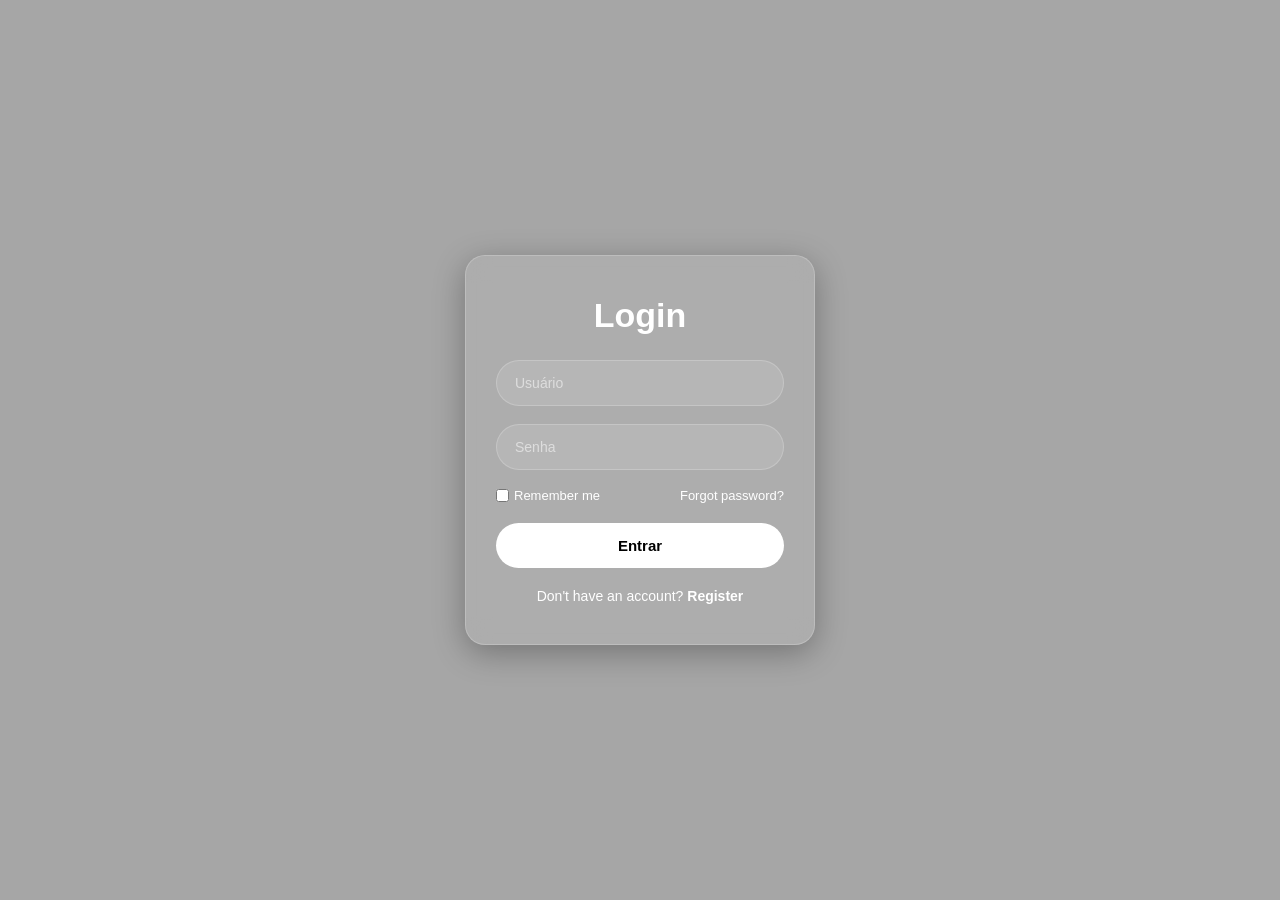
<file: templates/login.html>
<!DOCTYPE html>
<html lang="pt-BR">
<head>
    <meta charset="UTF-8">
    <meta name="viewport" content="width=device-width, initial-scale=1.0">
    <title>Login</title>

    <style>
        /* RESET */
        *{
            margin:0;
            padding:0;
            box-sizing:border-box;
            font-family:'Segoe UI', Arial, sans-serif;
        }

        body{
            height:100vh;
            display:flex;
            justify-content:center;
            align-items:center;
            background:url('https://i.postimg.cc/htvQyZ5B/Green-and-White-Modern-Agriculture-Presentation.png') no-repeat center center/cover;
            overflow:hidden;
            position:relative;
        }

        /* ESCURECER FUNDO */
        body::before{
            content:"";
            position:absolute;
            inset:0;
            background:rgba(0,0,0,0.35);
        }

        /* CARD LOGIN */
        .login-container{
            position:relative;
            z-index:1;

            width:350px;
            padding:40px 30px;

            border-radius:20px;

            background:rgba(255,255,255,0.08);
            border:1px solid rgba(255,255,255,0.2);

            backdrop-filter:blur(12px);
            -webkit-backdrop-filter:blur(12px);

            box-shadow:0 8px 32px rgba(0,0,0,0.3);

            text-align:center;
            color:white;
        }

        .login-container h2{
            margin-bottom:25px;
            font-size:34px;
            font-weight:700;
            color:#fff;
        }

        /* INPUTS */
        .login-container input[type="text"],
        .login-container input[type="password"]{
            width:100%;
            padding:14px 18px;
            margin-bottom:18px;

            border:none;
            outline:none;

            border-radius:30px;

            background:rgba(255,255,255,0.12);
            border:1px solid rgba(255,255,255,0.2);

            color:white;
            font-size:14px;

            transition:0.3s;
        }

        .login-container input::placeholder{
            color:#ddd;
        }

        .login-container input:focus{
            border-color:rgba(255,255,255,0.5);
            background:rgba(255,255,255,0.18);
        }

        /* OPÇÕES */
        .options{
            display:flex;
            justify-content:space-between;
            align-items:center;
            font-size:13px;
            margin-bottom:20px;
            color:#fff;
        }

        .options label{
            display:flex;
            align-items:center;
            gap:5px;
        }

        .options a{
            color:#fff;
            text-decoration:none;
            transition:0.3s;
        }

        .options a:hover{
            text-decoration:underline;
        }

        /* BOTÃO */
        .login-container button{
            width:100%;
            padding:14px;

            border:none;
            border-radius:30px;

            background:white;
            color:#000;

            font-weight:bold;
            font-size:15px;

            cursor:pointer;
            transition:0.3s;
        }

        .login-container button:hover{
            background:#dfe9ff;
            transform:translateY(-2px);
        }

        /* REGISTER */
        .register{
            margin-top:20px;
            font-size:14px;
            color:#fff;
        }

        .register a{
            color:#fff;
            text-decoration:none;
            font-weight:bold;
        }

        .register a:hover{
            text-decoration:underline;
        }

    </style>
</head>

<body>

<div class="login-container">
    <h2>Login</h2>

    <form method="POST">

        <input name="user" type="text" placeholder="Usuário" required>

        <input name="senha" type="password" placeholder="Senha" required>

        <div class="options">
            <label>
                <input type="checkbox">
                Remember me
            </label>

            <a href="#">Forgot password?</a>
        </div>

        <button type="submit">Entrar</button>

        <div class="register">
            Don't have an account?
            <a href="#">Register</a>
        </div>

    </form>
</div>

</body>
</html>
</file>
